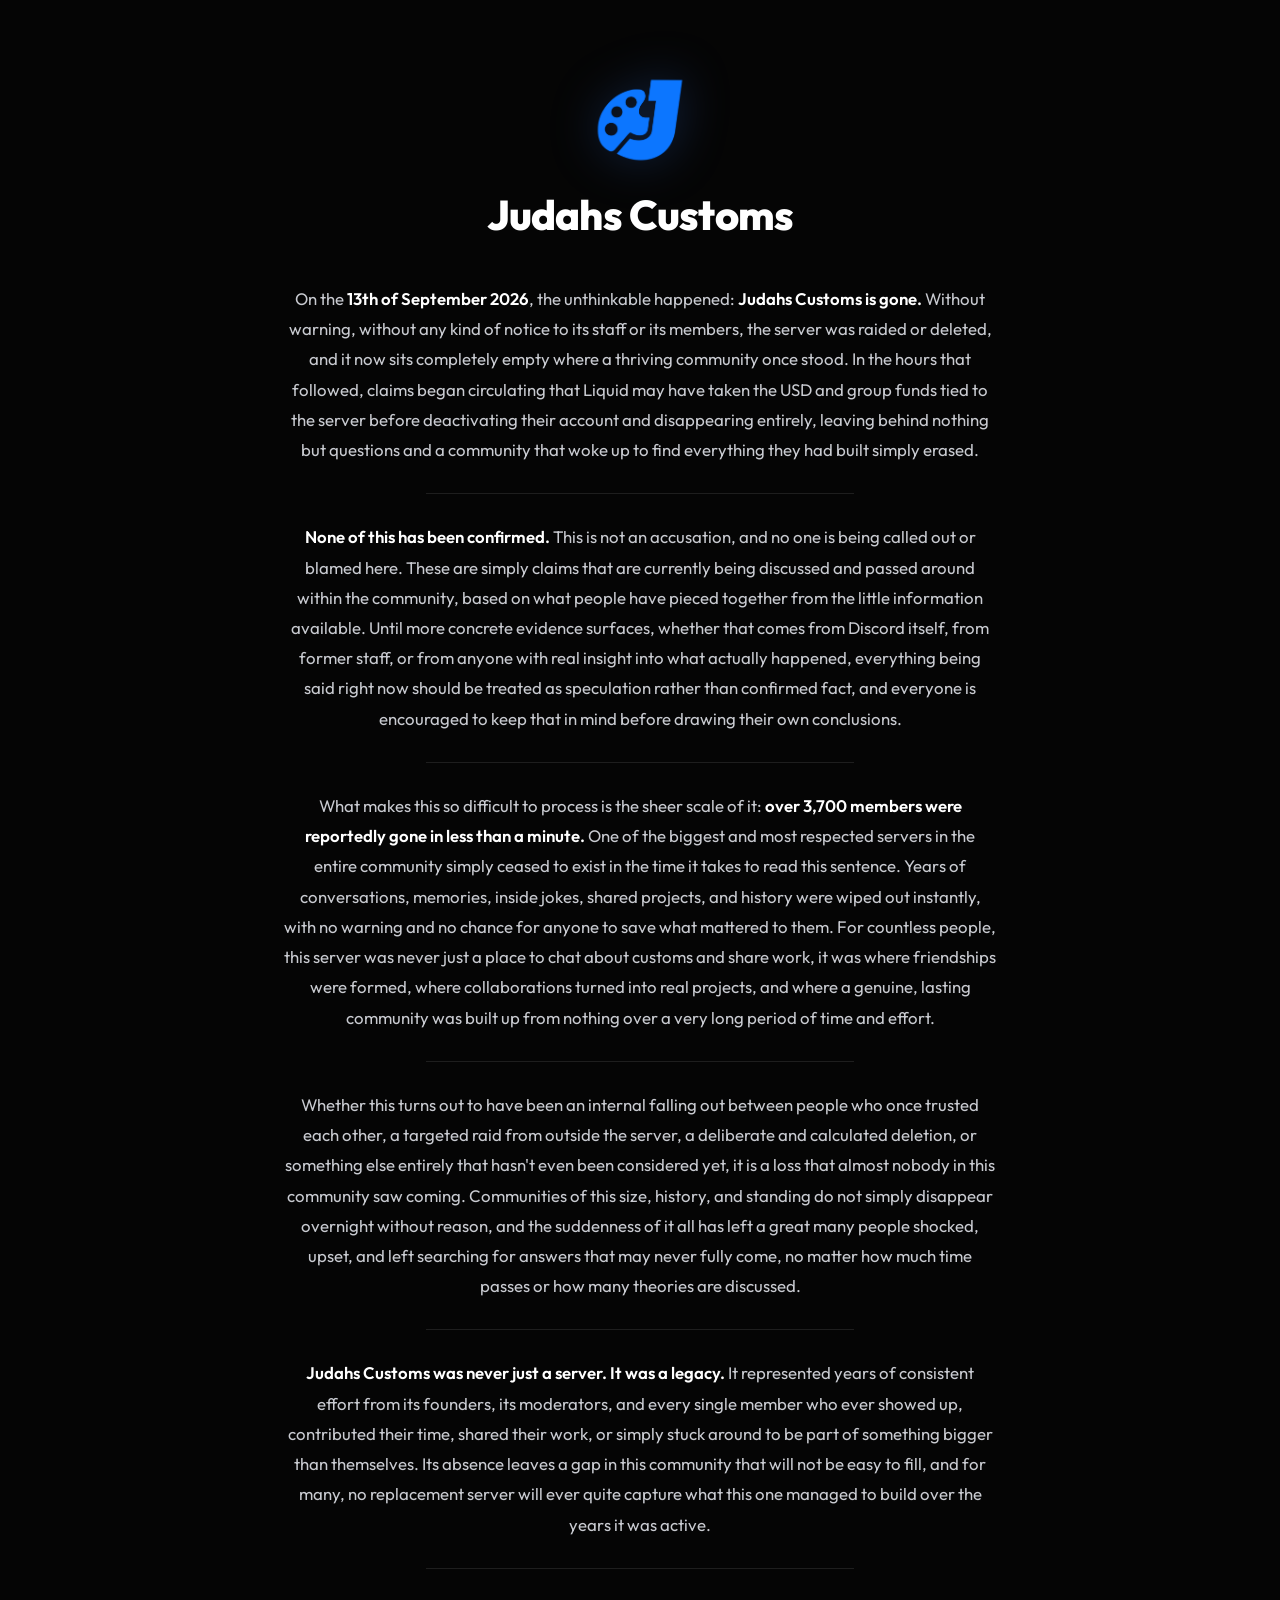
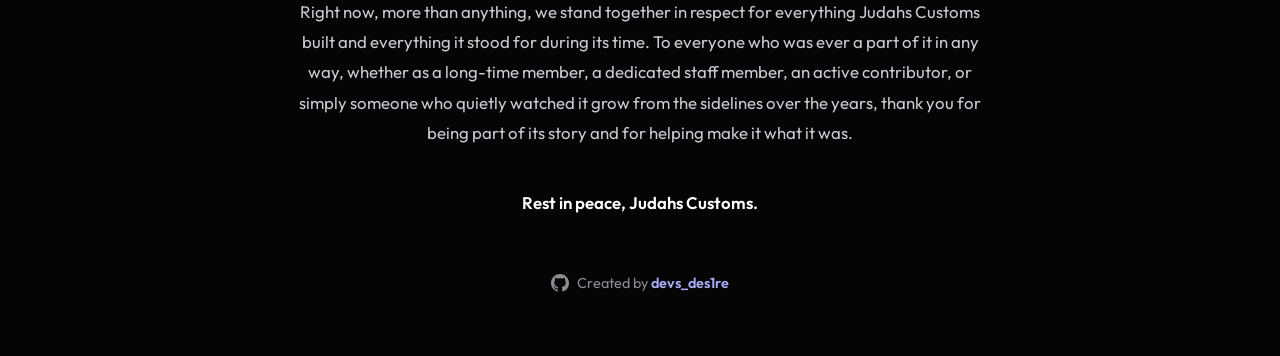
<file: index.html>
<!doctype html>
<html lang="en">
  <head>
    <meta charset="UTF-8" />
    <meta name="viewport" content="width=device-width, initial-scale=1.0" />
    <title>Judahs Customs</title>
    <link rel="stylesheet" href="style.css" />
    <link rel="icon" type="image/x-icon" href="assets/favicon.ico" />

    <link rel="preconnect" href="https://fonts.googleapis.com" />
    <link rel="preconnect" href="https://fonts.gstatic.com" crossorigin />
    <link
      href="https://fonts.googleapis.com/css2?family=Outfit:wght@400;500;600;700;800&display=swap"
      rel="stylesheet"
    />
  </head>
  <body>
    <div class="page">
      <img src="assets/logo.png" alt="Judahs Customs" class="logo" />
      <h1>Judahs Customs</h1>

      <div class="card">
        <p>
          On the <strong>13th of September 2026</strong>, the unthinkable
          happened: <strong>Judahs Customs is gone.</strong> Without warning,
          without any kind of notice to its staff or its members, the server was
          raided or deleted, and it now sits completely empty where a thriving
          community once stood. In the hours that followed, claims began
          circulating that Liquid may have taken the USD and group funds tied to
          the server before deactivating their account and disappearing
          entirely, leaving behind nothing but questions and a community that
          woke up to find everything they had built simply erased.
        </p>

        <hr />

        <p>
          <strong>None of this has been confirmed.</strong> This is not an
          accusation, and no one is being called out or blamed here. These are
          simply claims that are currently being discussed and passed around
          within the community, based on what people have pieced together from
          the little information available. Until more concrete evidence
          surfaces, whether that comes from Discord itself, from former staff,
          or from anyone with real insight into what actually happened,
          everything being said right now should be treated as speculation
          rather than confirmed fact, and everyone is encouraged to keep that in
          mind before drawing their own conclusions.
        </p>

        <hr />

        <p>
          What makes this so difficult to process is the sheer scale of it:
          <strong
            >over 3,700 members were reportedly gone in less than a
            minute.</strong
          >
          One of the biggest and most respected servers in the entire community
          simply ceased to exist in the time it takes to read this sentence.
          Years of conversations, memories, inside jokes, shared projects, and
          history were wiped out instantly, with no warning and no chance for
          anyone to save what mattered to them. For countless people, this
          server was never just a place to chat about customs and share work, it
          was where friendships were formed, where collaborations turned into
          real projects, and where a genuine, lasting community was built up
          from nothing over a very long period of time and effort.
        </p>

        <hr />

        <p>
          Whether this turns out to have been an internal falling out between
          people who once trusted each other, a targeted raid from outside the
          server, a deliberate and calculated deletion, or something else
          entirely that hasn't even been considered yet, it is a loss that
          almost nobody in this community saw coming. Communities of this size,
          history, and standing do not simply disappear overnight without
          reason, and the suddenness of it all has left a great many people
          shocked, upset, and left searching for answers that may never fully
          come, no matter how much time passes or how many theories are
          discussed.
        </p>

        <hr />

        <p>
          <strong
            >Judahs Customs was never just a server. It was a legacy.</strong
          >
          It represented years of consistent effort from its founders, its
          moderators, and every single member who ever showed up, contributed
          their time, shared their work, or simply stuck around to be part of
          something bigger than themselves. Its absence leaves a gap in this
          community that will not be easy to fill, and for many, no replacement
          server will ever quite capture what this one managed to build over the
          years it was active.
        </p>

        <hr />

        <p>
          Right now, more than anything, we stand together in respect for
          everything Judahs Customs built and everything it stood for during its
          time. To everyone who was ever a part of it in any way, whether as a
          long-time member, a dedicated staff member, an active contributor, or
          simply someone who quietly watched it grow from the sidelines over the
          years, thank you for being part of its story and for helping make it
          what it was.
        </p>

        <p class="closing"><strong>Rest in peace, Judahs Customs.</strong></p>
      </div>

      <footer class="credits">
        <a
          href="https://github.com/devs-des1re/judahscustoms.org"
          target="_blank"
          rel="noopener noreferrer"
          class="credits-link"
        >
          <svg
            class="github-icon"
            viewBox="0 0 16 16"
            width="18"
            height="18"
            fill="currentColor"
            aria-hidden="true"
          >
            <path
              d="M8 0C3.58 0 0 3.58 0 8c0 3.54 2.29 6.53 5.47 7.59.4.07.55-.17.55-.38
              0-.19-.01-.82-.01-1.49-2.01.37-2.53-.49-2.69-.94-.09-.23-.48-.94-.82-1.13
              -.28-.15-.68-.52-.01-.53.63-.01 1.08.58 1.23.82.72 1.21 1.87.87 2.33.66
              .07-.52.28-.87.51-1.07-1.78-.2-3.64-.89-3.64-3.95 0-.87.31-1.59.82-2.15
              -.08-.2-.36-1.02.08-2.12 0 0 .67-.21 2.2.82.64-.18 1.32-.27 2-.27.68 0
              1.36.09 2 .27 1.53-1.04 2.2-.82 2.2-.82.44 1.1.16 1.92.08 2.12.51.56.82
              1.27.82 2.15 0 3.07-1.87 3.75-3.65 3.95.29.25.54.73.54 1.48 0 1.07-.01
              1.93-.01 2.2 0 .21.15.46.55.38A8.013 8.013 0 0016 8c0-4.42-3.58-8-8-8z"
            />
          </svg>
          <span>Created by <span class="credits-name">devs_des1re</span></span>
        </a>
      </footer>
    </div>

    <script src="script.js"></script>
  </body>
</html>
</file>
<file: style.css>
* {
  box-sizing: border-box;
}

html,
body {
  margin: 0;
  padding: 0;
  background: #050505;
}

body {
  color: #dcddde;
  font-family:
    "Outfit",
    -apple-system,
    BlinkMacSystemFont,
    "Segoe UI",
    Roboto,
    Helvetica,
    Arial,
    sans-serif;
  min-height: 100vh;
}

.page {
  max-width: 760px;
  margin: 0 auto;
  padding: 70px 24px 60px;
  display: flex;
  flex-direction: column;
  align-items: center;
}

.logo {
  display: block;
  width: 100px;
  height: 100px;
  object-fit: contain;
  margin-bottom: 20px;
  filter: drop-shadow(0 0 24px rgba(60, 130, 255, 0.25));
}

h1 {
  text-align: center;
  color: #ffffff;
  font-size: 2.6rem;
  font-weight: 800;
  letter-spacing: -0.02em;
  margin: 0 0 44px 0;
  line-height: 1.2;
}

.card {
  width: 100%;
}

.card p {
  font-size: 1.05rem;
  line-height: 1.8;
  margin: 0 0 28px 0;
  text-align: center;
  color: #c9cbd1;
}

.card strong {
  color: #ffffff;
  font-weight: 600;
}

.card p:last-of-type {
  margin-bottom: 0;
}

hr {
  border: none;
  border-top: 1px solid rgba(255, 255, 255, 0.1);
  width: 60%;
  margin: 0 auto 28px auto;
}

.closing {
  margin-top: 40px !important;
  font-size: 1.15rem;
}

.credits {
  margin-top: 56px;
}

.credits-link {
  display: inline-flex;
  align-items: center;
  gap: 8px;
  color: #8a8d94;
  text-decoration: none;
  font-size: 0.9rem;
  transition: color 0.5s ease;
}

.credits-link:hover {
  color: #ffffff;
}

.github-icon {
  flex-shrink: 0;
}

.credits-name {
  color: #a9adf7;
  font-weight: 600;
}

.credits-link:hover .credits-name {
  color: #c3c6ff;
}

.error-page {
  min-height: 100vh;
  display: flex;
  flex-direction: column;
  align-items: center;
  justify-content: center;
  text-align: center;
  padding: 24px;
}

.brand {
  display: flex;
  flex-direction: column;
  align-items: center;
  text-align: center;
  width: 100%;
}

.error-page h2 {
  color: #8a8d94;
  font-size: 1.2rem;
  font-weight: 500;
  margin: 0;
  text-align: center;
}

@media (max-width: 480px) {
  .page {
    padding: 50px 18px 50px;
  }

  .logo {
    width: 80px;
    height: 80px;
  }

  h1 {
    font-size: 1.9rem;
  }

  .card p {
    font-size: 0.95rem;
  }

  hr {
    width: 80%;
  }
}
</file>
